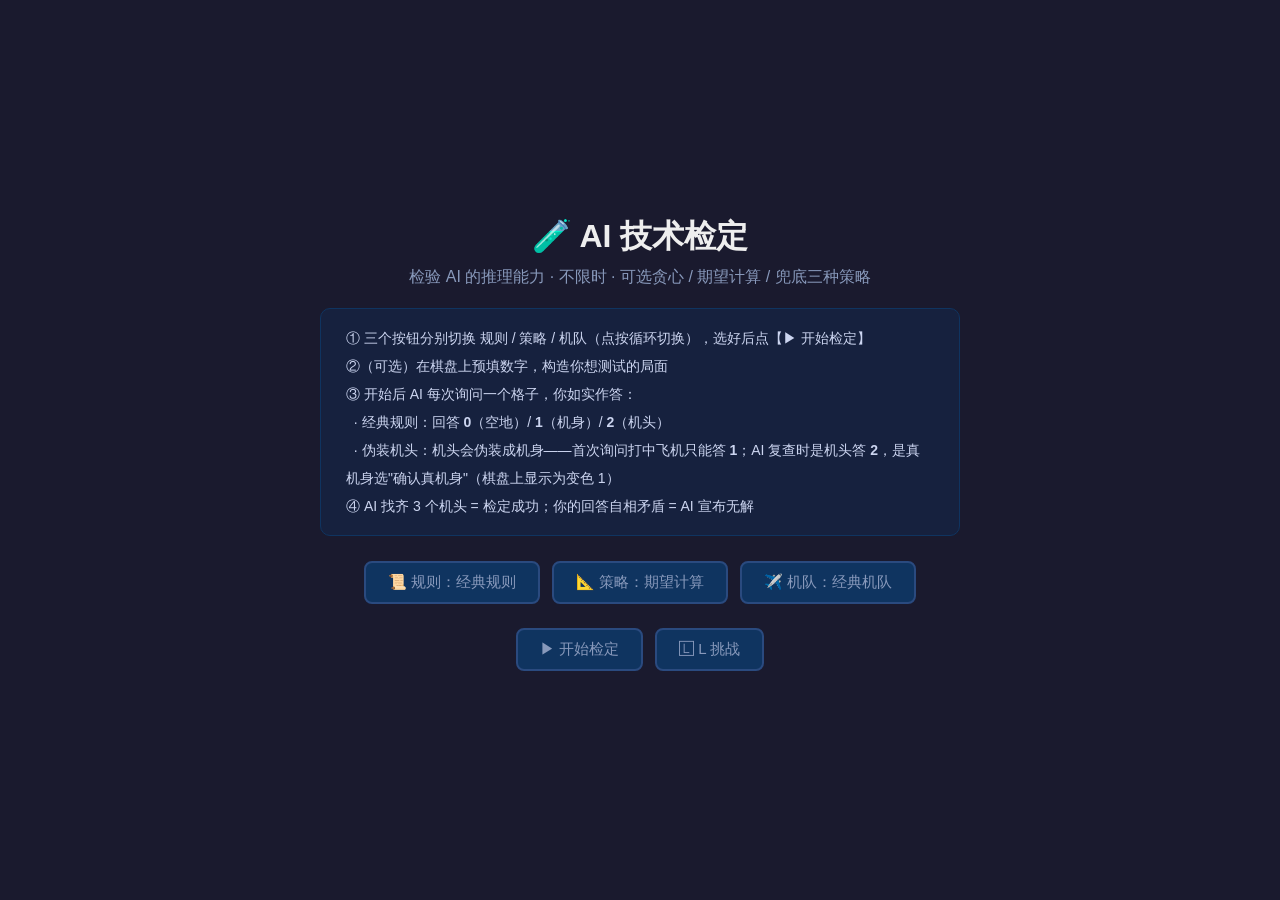
<file: aicheck.html>
﻿<!DOCTYPE html>
<html lang="zh-CN">
<head>
<meta charset="UTF-8">
<title>AI 技术检定</title>
<style>
* { margin: 0; padding: 0; box-sizing: border-box; }
body { background: #1a1a2e; color: #eee; font-family: "Microsoft YaHei", Arial, sans-serif; min-height: 100vh; }
.screen { display: none; flex-direction: column; align-items: center; justify-content: center; min-height: 100vh; padding: 20px; }
.screen.active { display: flex; }
h1 { margin-bottom: 8px; }
.subtitle { color: #8899bb; margin-bottom: 20px; }
.rules-box { background: #16213e; border: 1px solid #0f3460; border-radius: 10px; padding: 15px 25px; margin-bottom: 25px; max-width: 640px; font-size: 14px; color: #ccd5f0; line-height: 2; }
.mode-btn { padding: 14px 35px; font-size: 18px; background: #e94560; color: #fff; border: none; border-radius: 8px; cursor: pointer; margin: 0 10px; transition: background .15s; }
.mode-btn:hover { background: #c73e54; }

.test-layout { display: flex; gap: 30px; align-items: flex-start; margin-top: 15px; }
.board { display: grid; grid-template-columns: repeat(10, 34px); grid-template-rows: repeat(10, 34px); gap: 2px; background: #0f3460; padding: 6px; border-radius: 8px; }
.cell { background: #16213e; border-radius: 4px; display: flex; align-items: center; justify-content: center; font-size: 16px; font-weight: bold; cursor: pointer; }
.cell:hover { background: #24355e; }
.cell.miss { background: #233257; }
.cell.miss::after { content: "0"; color: #9fb0dd; }
.cell.hit1 { background: #b7873a; }
.cell.hit1::after { content: "1"; }
.cell.hit2 { background: #e94560; }
.cell.hit2::after { content: "2"; }
.cell.hit1c { background: #4a3d22; }
.cell.hit1c::after { content: "1"; color: #b7873a; }
.cell.asking { outline: 3px solid #ffd700; outline-offset: -3px; animation: pulse .7s infinite alternate; }
@keyframes pulse { from { outline-color: #ffd700; } to { outline-color: #e94560; } }

.panel { background: #16213e; border: 1px solid #0f3460; border-radius: 10px; padding: 15px; width: 235px; }
.panel h3 { color: #4ecca3; margin-bottom: 8px; font-size: 15px; }
#test-status { font-size: 14px; color: #ccd5f0; line-height: 1.9; margin-bottom: 12px; min-height: 66px; }
.hint { color: #8899bb; font-size: 12px; margin-bottom: 10px; }
.ans-btn { width: 100%; padding: 10px; margin-bottom: 8px; font-size: 15px; background: #0f3460; color: #eee; border: 1px solid #2a4a7f; border-radius: 6px; cursor: pointer; }
.ans-btn:hover { background: #164a8a; }
.prefill-btn { width: 42px; padding: 8px 0; margin-right: 6px; font-size: 15px; background: #0f3460; color: #eee; border: 1px solid #2a4a7f; border-radius: 6px; cursor: pointer; }
.prefill-btn.selected { border-color: #4ecca3; color: #4ecca3; }
#ask-cell { font-size: 18px; color: #ffd700; margin-bottom: 10px; }
#result-text { font-size: 15px; line-height: 1.8; color: #ccd5f0; }

/* 机队选择 + 自定义编辑器 */
.select-row { display: flex; gap: 12px; margin-bottom: 14px; justify-content: center; }
.sel-btn {
    padding: 10px 22px; font-size: 15px;
    background: #0f3460; color: #8899bb;
    border: 2px solid #2a4a7f; border-radius: 8px;
    cursor: pointer; transition: all .15s;
}
.sel-btn:hover { border-color: #4ecca3; color: #4ecca3; }
.sel-btn.active { border-color: #4ecca3; color: #4ecca3; background: #123c5e; }
.check-editor-row { display: flex; gap: 20px; justify-content: center; flex-wrap: wrap; margin-bottom: 14px; }
.editor-col { display: flex; flex-direction: column; align-items: center; gap: 8px; }
.editor-col h4 { color: #4ecca3; font-size: 14px; }
.editor-clear {
    padding: 4px 12px; font-size: 12px; background: #0f3460; color: #ccd5f0;
    border: 1px solid #2a4a7f; border-radius: 6px; cursor: pointer;
}
.editor-clear:hover { background: #164a8a; }
.editor-grid { grid-template-columns: repeat(5, 38px); grid-template-rows: repeat(5, 38px); width: fit-content; margin: 0 auto; }
.editor-grid .cell { cursor: pointer; }
.editor-grid .cell.p1 { background: #2a7a5e; }
.editor-grid .cell.p2 { background: #4ecca3; }
#custom-fleet-panel { margin-bottom: 18px; }
#check-editor-status { min-height: 44px; margin: 10px 0; color: #ccd5f0; line-height: 1.7; }

/* ===== 手机端适配（窄屏堆叠 + 棋盘缩放） ===== */
@media (max-width: 700px) {
  .test-layout { flex-direction: column; align-items: center; }
  .panel { width: 94vw; max-width: 420px; }
  :root { --cell: min(34px, calc((100vw - 60px) / 10)); }
  .board { grid-template-columns: repeat(10, var(--cell)); grid-template-rows: repeat(10, var(--cell)); padding: 4px; gap: 2px; }
  .reveal-board { grid-template-columns: repeat(10, min(24px, 7.6vw)); grid-template-rows: repeat(10, min(24px, 7.6vw)); }
  .editor-grid { grid-template-columns: repeat(5, 15vw); grid-template-rows: repeat(5, 15vw); }
  .check-editor-row { gap: 10px; }
  .editor-col h4 { font-size: 13px; }
  h1 { font-size: 30px; }
  .rules-box { max-width: 94vw; font-size: 13px; line-height: 1.7; }
  .sel-btn { padding: 10px 12px; font-size: 14px; }
}
.editor-clear, .check-clear {
    padding: 4px 12px; font-size: 12px; background: #0f3460; color: #ccd5f0;
    border: 1px solid #2a4a7f; border-radius: 6px; cursor: pointer;
}

/* L 挑战结算布阵 */
.reveal-board { grid-template-columns: repeat(10, 24px); grid-template-rows: repeat(10, 24px); margin-bottom: 10px; }
.reveal-board .cell.p1 { background: #2a7a5e; }
.reveal-board .cell.p2 { background: #4ecca3; }
</style>
</head>
<body>

<!-- ===== 模式选择 ===== -->
<div id="screen-mode" class="screen active">
    <h1>🧪 AI 技术检定</h1>
    <p class="subtitle" id="mode-subtitle">检验 AI 的推理能力 · 不限时 · 可选贪心 / 期望计算 / 兜底三种策略</p>
    <div class="rules-box">
        ① 三个按钮分别切换 规则 / 策略 / 机队（点按循环切换），选好后点【▶ 开始检定】<br>
        ②（可选）在棋盘上预填数字，构造你想测试的局面<br>
        ③ 开始后 AI 每次询问一个格子，你如实作答：<br>
        &nbsp;&nbsp;· 经典规则：回答 <b>0</b>（空地）/ <b>1</b>（机身）/ <b>2</b>（机头）<br>
        &nbsp;&nbsp;· 伪装机头：机头会伪装成机身——首次询问打中飞机只能答 <b>1</b>；AI 复查时是机头答 <b>2</b>，是真机身选"确认真机身"（棋盘上显示为变色 1）<br>
        ④ AI 找齐 3 个机头 = 检定成功；你的回答自相矛盾 = AI 宣布无解
    </div>
    <div class="select-row">
        <button class="sel-btn" id="btn-rule-toggle">📜 规则：经典规则</button>
        <button class="sel-btn" id="btn-strategy-toggle">📐 策略：期望计算</button>
        <button class="sel-btn" id="btn-fleet-toggle">✈️ 机队：经典机队</button>
    </div>
    <p class="hint" id="strategy-desc"></p>
    <div class="select-row">
        <button class="sel-btn big" id="btn-start-check">▶ 开始检定</button>
        <button class="sel-btn big" id="btn-l-challenge" title="单人挑战 LUNATIC AI（固定经典机队，不可自定义）">🄻 L 挑战</button>
    </div>
    <div id="custom-fleet-panel" style="display:none">
        <p class="hint">分别编辑三架飞机：点击格子切换 空地 → 机身(1) → 机头(2)；每架需<b>恰好 1 个机头</b>、<b>至少 1 格机身</b>（5×5 以内）。</p>
        <div class="check-editor-row">
            <div class="editor-col">
                <h4>飞机 1</h4>
                <div class="board editor-grid" id="check-editor-0"></div>
                <button class="check-clear" data-plane="0">🗑 清空</button>
            </div>
            <div class="editor-col">
                <h4>飞机 2</h4>
                <div class="board editor-grid" id="check-editor-1"></div>
                <button class="check-clear" data-plane="1">🗑 清空</button>
            </div>
            <div class="editor-col">
                <h4>飞机 3</h4>
                <div class="board editor-grid" id="check-editor-2"></div>
                <button class="check-clear" data-plane="2">🗑 清空</button>
            </div>
        </div>
        <p id="check-editor-status"></p>
        <button class="ans-btn" id="btn-check-shape-confirm" disabled>✅ 使用该机队</button>
    </div>
</div>

<!-- ===== 检定画面 ===== -->
<div id="screen-test" class="screen">
    <h2 id="test-title">AI 技术检定</h2>
    <div class="test-layout">
        <div class="board" id="test-board"></div>
        <div class="panel">
            <h3>状态</h3>
            <div id="test-status">—</div>

            <div id="prefill-area">
                <h3>预填数字（可选）</h3>
                <div id="prefill-btns"></div>
                <p class="hint">选中数字后点击棋盘格子填入/清除</p>
                <button class="ans-btn" id="btn-start-test">▶ 开始检定</button>
                <button class="ans-btn" id="btn-clear-prefill">🗑 清空预填</button>
            </div>

            <div id="answer-area" style="display:none">
                <h3>AI 询问</h3>
                <div id="ask-cell"></div>
                <div id="answer-btns"></div>
            </div>

            <div id="l-play-area" style="display:none">
                <h3>L 挑战</h3>
                <p class="hint">点击左侧棋盘格子攻击，LUNATIC AI 会给出数字；找齐 3 个机头即挑战成功。</p>
                <button class="ans-btn" id="btn-l-back">← 结束挑战并返回</button>
            </div>

            <div id="result-area" style="display:none">
                <h3>检定结果</h3>
                <div id="result-text"></div>
            </div>

            <button class="ans-btn" id="btn-back" style="margin-top:15px">← 返回</button>
        </div>
    </div>
</div>

<!-- ===== 环境垫片：提供 ai.js 依赖的全局变量 ===== -->
<script>
const SIZE = 10;
const SHAPE_A = [
    [0,0,2,0,0],
    [1,1,1,1,1],
    [0,0,1,0,0],
    [0,1,1,1,0]
];
const SHAPE_B = [
    [0,0,2,0,0],
    [0,1,1,1,0],
    [1,0,1,0,1],
    [0,0,1,0,0],
    [0,1,1,1,0]
];
const CLASSIC_FLEET = [SHAPE_A, SHAPE_A, SHAPE_B];

function rotateShape(shape) {
    const rows = shape.length, cols = shape[0].length;
    const res = Array.from({length: cols}, () => Array(rows).fill(0));
    for (let r = 0; r < rows; r++)
        for (let c = 0; c < cols; c++)
            res[c][rows - 1 - r] = shape[r][c];
    return res;
}
function emptyBoard() {
    return Array.from({length: SIZE}, () => Array(SIZE).fill(0));
}
function emptyGuesses() {
    return Array.from({length: SIZE}, () => Array(SIZE).fill(null));
}

// ai.js 会读到的游戏状态（检定只用其中一部分）
let boards = null;
let guesses = null;
let headsFound = [0, 0];
let gameRule = "classic";
let aiLevel = "exact";
let vsAI = true;
</script>

<script src="ai.js"></script>

<script>
// 机队：独立程序，默认经典机队；可在下方"自定义机队"中切换
let fleet = CLASSIC_FLEET;
buildEngine(fleet);

// ===== 机队选择（经典 / 自定义） =====
const EDITOR_SIZE = 5;
const CHECK_DEFAULTS = [SHAPE_A, SHAPE_A, SHAPE_B];
const gid = id => document.getElementById(id);
let activeCustom = false;
let checkEditorGrids = [[], [], []];   // 三架飞机各自的编辑器内容

// ===== 三个切换按钮 + 开始 =====
const RULE_NAMES = { classic: "📜 规则：经典规则", fake: "🎭 规则：伪装机头" };
const STRAT_NAMES = { normal: "贪心策略", exact: "期望计算", worst: "兜底策略" };
const STRAT_DESC = {
    normal: "贪心策略：每一步选当前机头概率最大的格子",
    exact: "期望计算：对每个格子推演进攻后的期望步数，选期望最小的格子（不限时、高精度）",
    worst: "兜底策略：对每个格子推演进攻后最坏情况所需的步数，选最坏步数最小的格子（不限时）",
};
const STRATS = ["exact", "normal", "worst"];
let curRule = "classic";
let strategy = "exact";
let fleetPending = false;   // 机队改动未确认前，开始键禁用
let lChallenge = false;     // L 挑战进行中（固定经典机队 + LUNATIC）
let lRestore = null;        // 挑战前机队状态，返回时恢复

function refreshToggles() {
    gid("btn-rule-toggle").textContent = RULE_NAMES[curRule];
    gid("btn-strategy-toggle").textContent = "📐 策略：" + STRAT_NAMES[strategy];
    gid("btn-fleet-toggle").textContent = activeCustom
        ? "✏️ 机队：自定义机队" : "✈️ 机队：经典机队";
    gid("strategy-desc").textContent = STRAT_DESC[strategy];
}

gid("btn-rule-toggle").addEventListener("click", () => {
    curRule = (curRule === "classic") ? "fake" : "classic";
    refreshToggles();
});
gid("btn-strategy-toggle").addEventListener("click", () => {
    strategy = STRATS[(STRATS.indexOf(strategy) + 1) % STRATS.length];
    refreshToggles();
});
gid("btn-fleet-toggle").addEventListener("click", () => {
    if (activeCustom) {                       // 自定义 → 切回经典
        const err = buildEngine(CLASSIC_FLEET);
        if (err) { alert("经典机队构建失败：" + err); return; }
        fleet = CLASSIC_FLEET;
        activeCustom = false;
        fleetPending = false;
        gid("custom-fleet-panel").style.display = "none";
    } else {
        activeCustom = true;                  // 按钮立即显示自定义机队
        fleetPending = true;                  // 机队未确认前不可开始
        openCheckEditor();
    }
    gid("btn-start-check").disabled = fleetPending;
    refreshToggles();
});

function setFleetActive(isCustom) {
    activeCustom = isCustom;
    refreshToggles();
}

// ===== 自定义机队编辑器 =====
function openCheckEditor() {
    for (let k = 0; k < 3; k++) {
        const base = (activeCustom && fleet[k]) || CHECK_DEFAULTS[k];
        checkEditorGrids[k] = [];
        for (let r = 0; r < EDITOR_SIZE; r++) {
            checkEditorGrids[k].push([]);
            for (let c = 0; c < EDITOR_SIZE; c++)
                checkEditorGrids[k][r].push((base[r] && base[r][c]) || 0);
        }
    }
    buildCheckEditors();
    updateCheckStatus();
    gid("custom-fleet-panel").style.display = "block";
}

function buildCheckEditors() {
    for (let k = 0; k < 3; k++) {
        const el = gid("check-editor-" + k);
        el.innerHTML = "";
        for (let r = 0; r < EDITOR_SIZE; r++)
            for (let c = 0; c < EDITOR_SIZE; c++) {
                const cell = document.createElement("div");
                cell.addEventListener("click", () => {
                    checkEditorGrids[k][r][c] = (checkEditorGrids[k][r][c] + 1) % 3;
                    renderCheckCell(cell, checkEditorGrids[k][r][c]);
                    updateCheckStatus();
                });
                el.appendChild(cell);
            }
        renderCheckEditorGrid(k);
    }
}

function renderCheckEditorGrid(k) {
    const el = gid("check-editor-" + k);
    for (let r = 0; r < EDITOR_SIZE; r++)
        for (let c = 0; c < EDITOR_SIZE; c++)
            renderCheckCell(el.children[r * EDITOR_SIZE + c], checkEditorGrids[k][r][c]);
}

function renderCheckCell(cell, v) {
    cell.className = "cell" + (v === 1 ? " p1" : v === 2 ? " p2" : "");
}

function planeCounts(k) {
    let twos = 0, ones = 0;
    for (const row of checkEditorGrids[k])
        for (const v of row) {
            if (v === 2) twos++;
            else if (v === 1) ones++;
        }
    return { twos, ones };
}

function planeLegal(k) {
    const { twos, ones } = planeCounts(k);
    return twos === 1 && ones >= 1;
}

function clearCheckPlane(k) {
    checkEditorGrids[k] = checkEditorGrids[k].map(row => row.map(() => 0));
    renderCheckEditorGrid(k);
    updateCheckStatus();
}

function trimCheckShape(shape) {
    let r0 = shape.length, r1 = -1, c0 = shape[0].length, c1 = -1;
    for (let r = 0; r < shape.length; r++)
        for (let c = 0; c < shape[0].length; c++)
            if (shape[r][c] > 0) {
                if (r < r0) r0 = r;
                if (r > r1) r1 = r;
                if (c < c0) c0 = c;
                if (c > c1) c1 = c;
            }
    const out = [];
    for (let r = r0; r <= r1; r++) out.push(shape[r].slice(c0, c1 + 1));
    return out;
}

function updateCheckStatus() {
    const parts = [0, 1, 2].map(k => {
        const { twos, ones } = planeCounts(k);
        const ok = twos === 1 && ones >= 1;
        return "机" + (k + 1) + "：头 " + twos + " / 身 " + ones + (ok ? " ✅" : " ⚠");
    });
    const allOk = [0, 1, 2].every(planeLegal);
    gid("check-editor-status").innerHTML = parts.join("　") + "<br>" +
        (allOk ? "<span style='color:#4ecca3'>✅ 三架样式均合法，可以确认</span>"
               : "<span style='color:#e94560'>⚠ 每架需恰好 1 个机头、至少 1 格机身</span>");
    gid("btn-check-shape-confirm").disabled = !allOk;
}

document.querySelectorAll(".check-clear").forEach(b =>
    b.addEventListener("click", () => clearCheckPlane(+b.dataset.plane)));

gid("btn-check-shape-confirm").addEventListener("click", () => {
    if (![0, 1, 2].every(planeLegal)) return;
    const newFleet = [0, 1, 2].map(k => trimCheckShape(checkEditorGrids[k]).map(row => row.slice()));
    gid("check-editor-status").innerHTML = "正在计算布局组合…（样式越简单组合越多，稍候）";
    gid("btn-check-shape-confirm").disabled = true;
    setTimeout(() => {
        const err = buildEngine(newFleet);
        if (err) {
            // 构建失败：保留原机队，显示错误；开始键保持禁用（机队仍未确认）
            gid("check-editor-status").innerHTML =
                "<span style='color:#e94560'>⚠ " + err + "</span>";
            gid("btn-check-shape-confirm").disabled = false;
            return;
        }
        fleet = newFleet;
        activeCustom = true;
        fleetPending = false;
        gid("btn-start-check").disabled = false;   // 确认成功，允许开始
        gid("custom-fleet-panel").style.display = "none";
        refreshToggles();
    }, 50);
});

// 开始检定
gid("btn-start-check").addEventListener("click", () => beginTest(curRule));

// L 挑战：单人挑战 LUNATIC AI（固定经典机队，不可自定义机型）
gid("btn-l-challenge").addEventListener("click", () => {
    lChallenge = true;
    lRestore = { wasCustom: activeCustom, prevFleet: fleet };
    if (activeCustom) {
        // 挑战固定经典机队；结束后返回时再恢复自定义
        const err = buildEngine(CLASSIC_FLEET);
        if (err) { alert("经典机队构建失败：" + err); lChallenge = false; return; }
        fleet = CLASSIC_FLEET;
    }
    beginTest(curRule, "lunatic");
});

// ===== 检定逻辑 =====
const $ = id => document.getElementById(id);

let testPhase = "prefill";   // prefill / asking / playing / ended
let currentCell = -1;
let steps = 0;
let prefillVal = 0;
let lMode = false;           // L 挑战：玩家点击格子攻击

function showScreen(id) {
    document.querySelectorAll(".screen").forEach(s => s.classList.remove("active"));
    $(id).classList.add("active");
}

// ---------- 棋盘 ----------
function buildTestBoard() {
    const el = $("test-board");
    el.innerHTML = "";
    for (let r = 0; r < SIZE; r++)
        for (let c = 0; c < SIZE; c++) {
            const cell = document.createElement("div");
            cell.className = "cell";
            cell.addEventListener("click", () => onBoardClick(r, c));
            el.appendChild(cell);
        }
}

// 棋盘点击路由：L 挑战 = 玩家点击攻击；其余模式 = 预填
function onBoardClick(r, c) {
    if (lMode) {
        if (testPhase === "playing") lAttack(r, c);
        return;
    }
    onCellClick(r, c);
}

// L 挑战：玩家点击格子攻击，LUNATIC AI 给出数字
function lAttack(r, c) {
    var g = guesses[1][r][c];
    // 已揭示的格子（0=空 / 2=机头 / 3=真机身）不能再攻击；
    // 显示 1 的格子点击一次 = 复查（揭示 2 或 3），复查后同样锁定
    if (g !== null && g !== 1) return;
    const v = lunaticAnswer(r, c);        // AI 决定显示 0/1/2（伪装复查为 2/3）
    guesses[1][r][c] = v;
    steps++;
    if (v === 2) headsFound[1]++;
    renderBoard();
    updateStatus();
    if (headsFound[1] >= 3) endTest(true, "");
}

function cellAtBC(r, c) { return $("test-board").children[r * SIZE + c]; }

function renderBoard() {
    for (let r = 0; r < SIZE; r++)
        for (let c = 0; c < SIZE; c++) {
            const v = guesses[1][r][c];
            let cls = "cell";
            if (v === 0) cls += " miss";
            if (v === 1) cls += " hit1";
            if (v === 2) cls += " hit2";
            if (v === 3) cls += " hit1c";
            if (testPhase === "asking" && r * SIZE + c === currentCell) cls += " asking";
            cellAtBC(r, c).className = cls;
        }
}

function updateStatus(extra) {
    var html =
        "规则：" + (gameRule === "fake" ? "伪装机头" : "经典") +
        " ｜ 步数：" + steps +
        " ｜ 机头：" + headsFound[1] + "/3<br>";
    if (!lMode) html += "剩余可能布局：" + atkCount + " 种<br>";   // L 挑战不显示
    html += (extra ? "<br>" + extra : "");
    $("test-status").innerHTML = html;
}

// ---------- 预填阶段 ----------
function onCellClick(r, c) {
    if (testPhase !== "prefill") return;
    guesses[1][r][c] = (guesses[1][r][c] === prefillVal) ? null : prefillVal;
    aiInit();          // 重置信念重新过滤（预填可随时修改）
    syncAtk();
    renderBoard();
    updateStatus();
}

function buildPrefillBtns() {
    const vals = gameRule === "fake" ? [0, 1, 2, 3] : [0, 1, 2];
    // 伪装模式：真机身不显示数字 3，以变色 1（标记为 1*）表示
    const label = v => (v === 3 ? "1*" : String(v));
    const box = $("prefill-btns");
    box.innerHTML = "";
    vals.forEach(v => {
        const b = document.createElement("button");
        b.className = "prefill-btn" + (v === prefillVal ? " selected" : "");
        b.textContent = label(v);
        if (v === 3) b.title = "已确认的真机身（棋盘上显示为变色的 1）";
        b.onclick = () => { prefillVal = v; buildPrefillBtns(); };
        box.appendChild(b);
    });
}

// ---------- 开始检定 ----------
function startTest() {
    // 预填中的 2 视为已确认的机头
    headsFound[1] = 0;
    for (let r = 0; r < SIZE; r++)
        for (let c = 0; c < SIZE; c++)
            if (guesses[1][r][c] === 2) headsFound[1]++;

    aiInit();
    syncAtk();
    testPhase = "asking";
    $("prefill-area").style.display = "none";
    $("answer-area").style.display = "block";

    if (atkCount === 0) {
        endTest(false, "预填的数字自相矛盾，不存在任何合法的三机布局");
        return;
    }
    if (headsFound[1] >= 3) {
        endTest(true, "预填中已包含 3 个机头，无需推理");
        return;
    }
    nextQuery();
}

// ---------- AI 询问 ----------
function nextQuery() {
    updateStatus("AI 思考中…");
    setTimeout(() => {
        if (testPhase !== "asking") return;
        syncAtk();
        if (atkCount === 0) {
            endTest(false, "你的回答与所有可能布局矛盾");
            return;
        }
        if (headsFound[1] >= 3) { endTest(true, ""); return; }
        currentCell = aiChooseAttack();
        renderBoard();
        const r = Math.floor(currentCell / SIZE), c = currentCell % SIZE;
        $("ask-cell").textContent =
            "第 " + (steps + 1) + " 步：(" + (r + 1) + ", " + (c + 1) + ") 是什么？";
        buildAnswerBtns();
        updateStatus("等待你回答亮黄框的格子");
    }, 100);
}

function buildAnswerBtns() {
    const r = Math.floor(currentCell / SIZE), c = currentCell % SIZE;
    const g = guesses[1][r][c];
    let opts;
    if (gameRule === "fake") opts = (g === 1) ? [2, 3] : [0, 1];
    else opts = [0, 1, 2];
    const names = { 0: "0（空地）", 1: "1（机身）", 2: "2（机头）", 3: "确认真机身" };
    const box = $("answer-btns");
    box.innerHTML = "";
    opts.forEach(v => {
        const b = document.createElement("button");
        b.className = "ans-btn";
        b.textContent = names[v];
        b.onclick = () => answer(v);
        box.appendChild(b);
    });
}

// ---------- 玩家回答 ----------
function answer(v) {
    if (testPhase !== "asking" || currentCell < 0) return;
    const r = Math.floor(currentCell / SIZE), c = currentCell % SIZE;
    guesses[1][r][c] = v;
    if (v === 2) headsFound[1]++;
    steps++;
    currentCell = -1;
    renderBoard();

    syncAtk();
    if (atkCount === 0) {
        updateStatus();
        endTest(false, "你的回答与所有可能的三机布局矛盾");
        return;
    }
    if (headsFound[1] >= 3) {
        updateStatus();
        endTest(true, "");
        return;
    }
    nextQuery();
}

// ---------- 结束 ----------
function endTest(success, reason) {
    testPhase = "ended";
    currentCell = -1;
    renderBoard();
    $("answer-area").style.display = "none";
    $("result-area").style.display = "block";
    if (success)
        $("result-text").innerHTML = lChallenge
            ? "🎉 <b style='color:#4ecca3'>挑战成功</b><br>你（玩家）共攻击 " + steps + " 次找齐了 3 个机头"
            : "🎉 <b style='color:#4ecca3'>检定成功</b><br>AI 用 " + steps + " 步找齐了 3 个机头";
    else
        $("result-text").innerHTML =
            "⛔ <b style='color:#e94560'>AI 宣布无解</b><br>" + reason;
    // L 挑战：展示一种与全部回答一致的布阵
    if (lChallenge && success) {
        var bd = lunaticReveal();
        var el = document.createElement("div");
        el.className = "board reveal-board";
        for (var r = 0; r < SIZE; r++)
            for (var c = 0; c < SIZE; c++) {
                var d = document.createElement("div");
                d.className = "cell" + (bd[r][c] === 1 ? " p1" : bd[r][c] === 2 ? " p2" : "");
                el.appendChild(d);
            }
        var cap = document.createElement("p");
        cap.className = "hint";
        cap.textContent = "▲ 与你全部回答一致的一种布阵（绿=机身，亮绿=机头）";
        $("result-area").appendChild(el);
        $("result-area").appendChild(cap);
    }
    updateStatus();
}

// ---------- 模式入口 ----------
function beginTest(rule, levelOverride) {
    gameRule = rule;
    aiLevel = levelOverride || strategy;   // 贪心(normal) / 期望计算(exact) / 兜底(worst) / L挑战(lunatic)
    lMode = (aiLevel === "lunatic");
    lunaticAskBoard = 1;                   // 检定中 lunatic 读你的观察 guesses[1]
    guesses = [emptyGuesses(), emptyGuesses()];
    headsFound = [0, 0];
    steps = 0;
    currentCell = -1;
    testPhase = lMode ? "playing" : "prefill";
    prefillVal = 0;
    aiInit();
    buildTestBoard();
    buildPrefillBtns();
    document.querySelectorAll(".reveal-board").forEach(e => e.remove());
    $("test-title").textContent =
        "AI 技术检定 · " + (rule === "fake" ? "🎭 伪装机头" : "📜 经典规则") +
        " · " + (aiLevel === "lunatic" ? "🄻 L 挑战" : STRAT_NAMES[aiLevel]) +
        (activeCustom ? " · ✏️ 自定义机队" : "");
    $("prefill-area").style.display = lMode ? "none" : "block";
    $("l-play-area").style.display = lMode ? "block" : "none";
    $("answer-area").style.display = "none";
    $("result-area").style.display = "none";
    renderBoard();
    updateStatus(lMode ? "点击棋盘格子攻击，找齐 3 个机头即挑战成功" : "预填阶段：可自由构造局面");
    showScreen("screen-test");
}

// ---------- 按钮绑定 ----------
$("btn-start-test").addEventListener("click", startTest);
$("btn-clear-prefill").addEventListener("click", () => {
    if (testPhase !== "prefill") return;
    guesses[1] = emptyGuesses();
    aiInit();
    renderBoard();
    updateStatus();
});
$("btn-back").addEventListener("click", () => {
    // L 挑战结束后恢复挑战前的机队
    if (lChallenge && lRestore) {
        const err = buildEngine(lRestore.prevFleet);
        if (!err) { fleet = lRestore.prevFleet; activeCustom = lRestore.wasCustom; }
        lChallenge = false;
        lRestore = null;
        refreshToggles();
    }
    lMode = false;
    testPhase = "prefill";
    showScreen("screen-mode");
});
$("btn-l-back").addEventListener("click", () => {
    // 中途放弃：恢复挑战前机队并回模式页
    if (lChallenge && lRestore) {
        const err = buildEngine(lRestore.prevFleet);
        if (!err) { fleet = lRestore.prevFleet; activeCustom = lRestore.wasCustom; }
        lChallenge = false;
        lRestore = null;
    }
    lMode = false;
    testPhase = "prefill";
    refreshToggles();
    showScreen("screen-mode");
});

</script>
</body>
</html>
</file>
